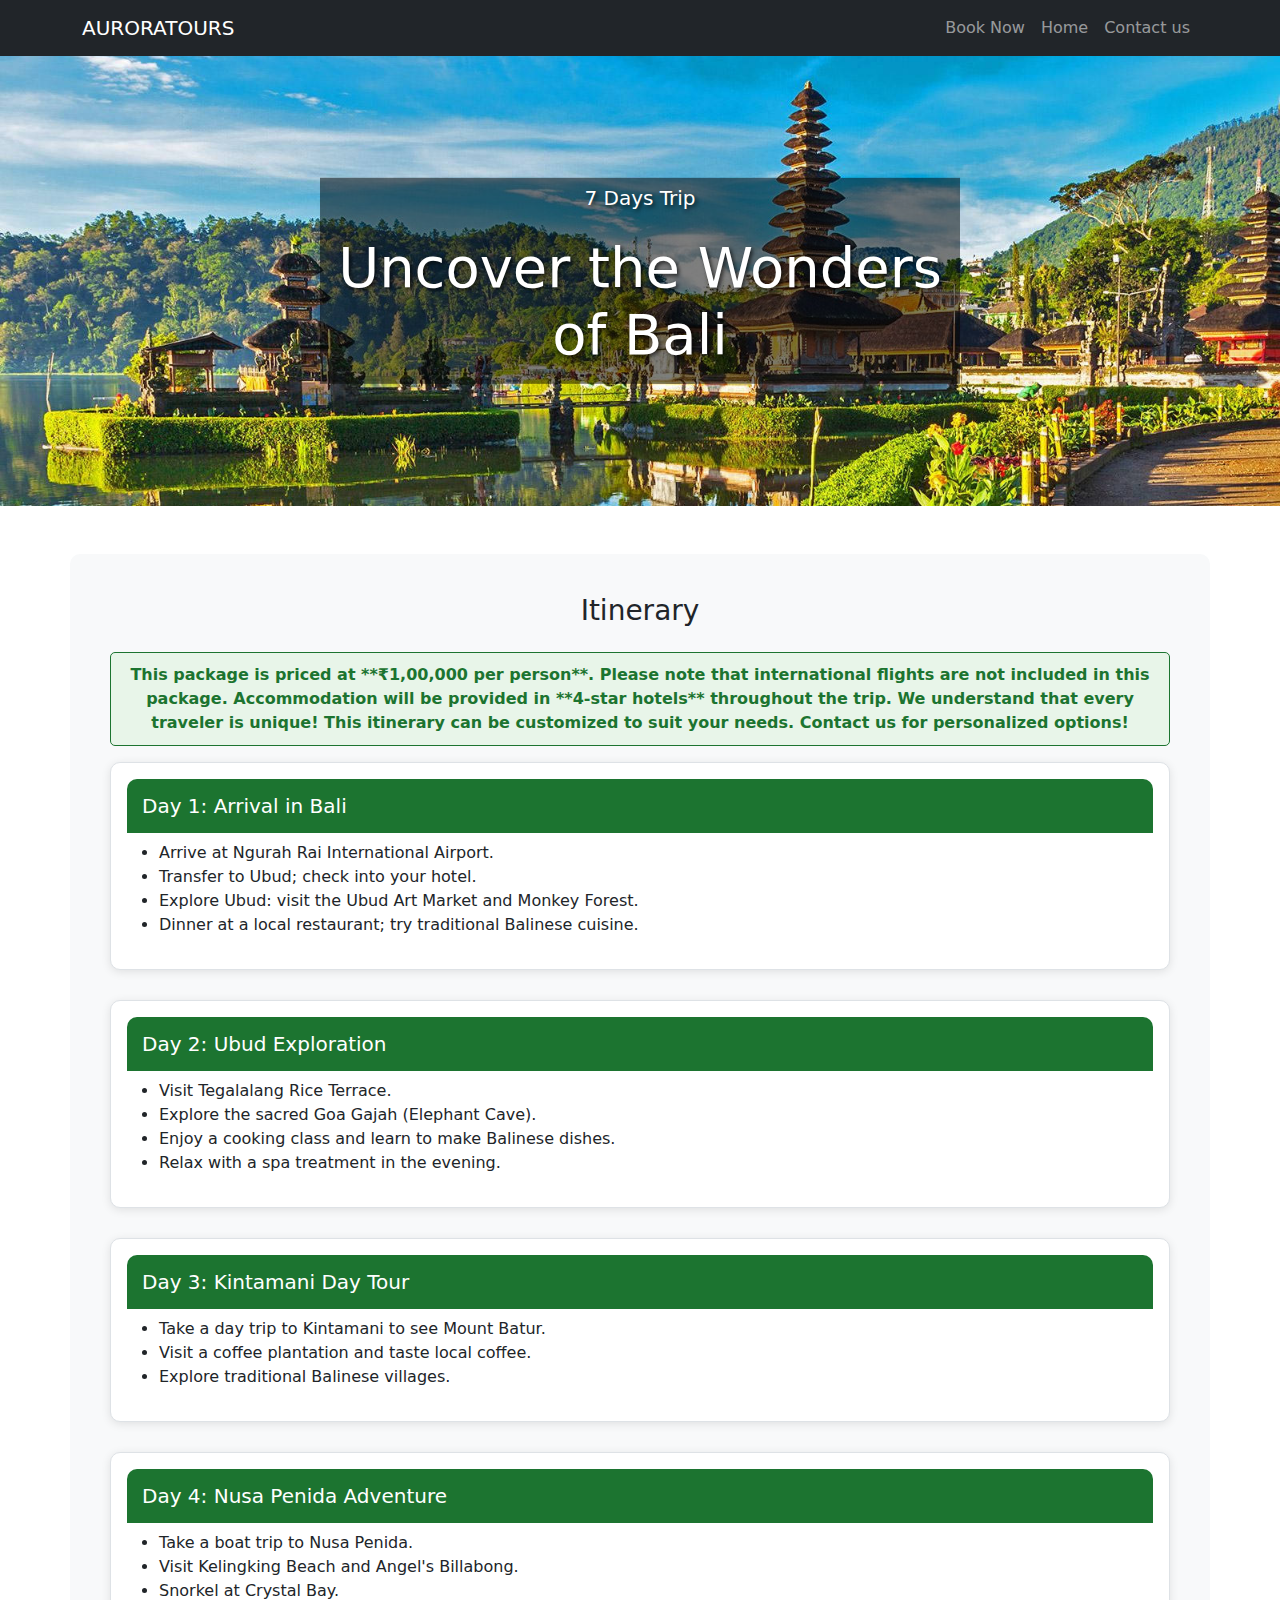
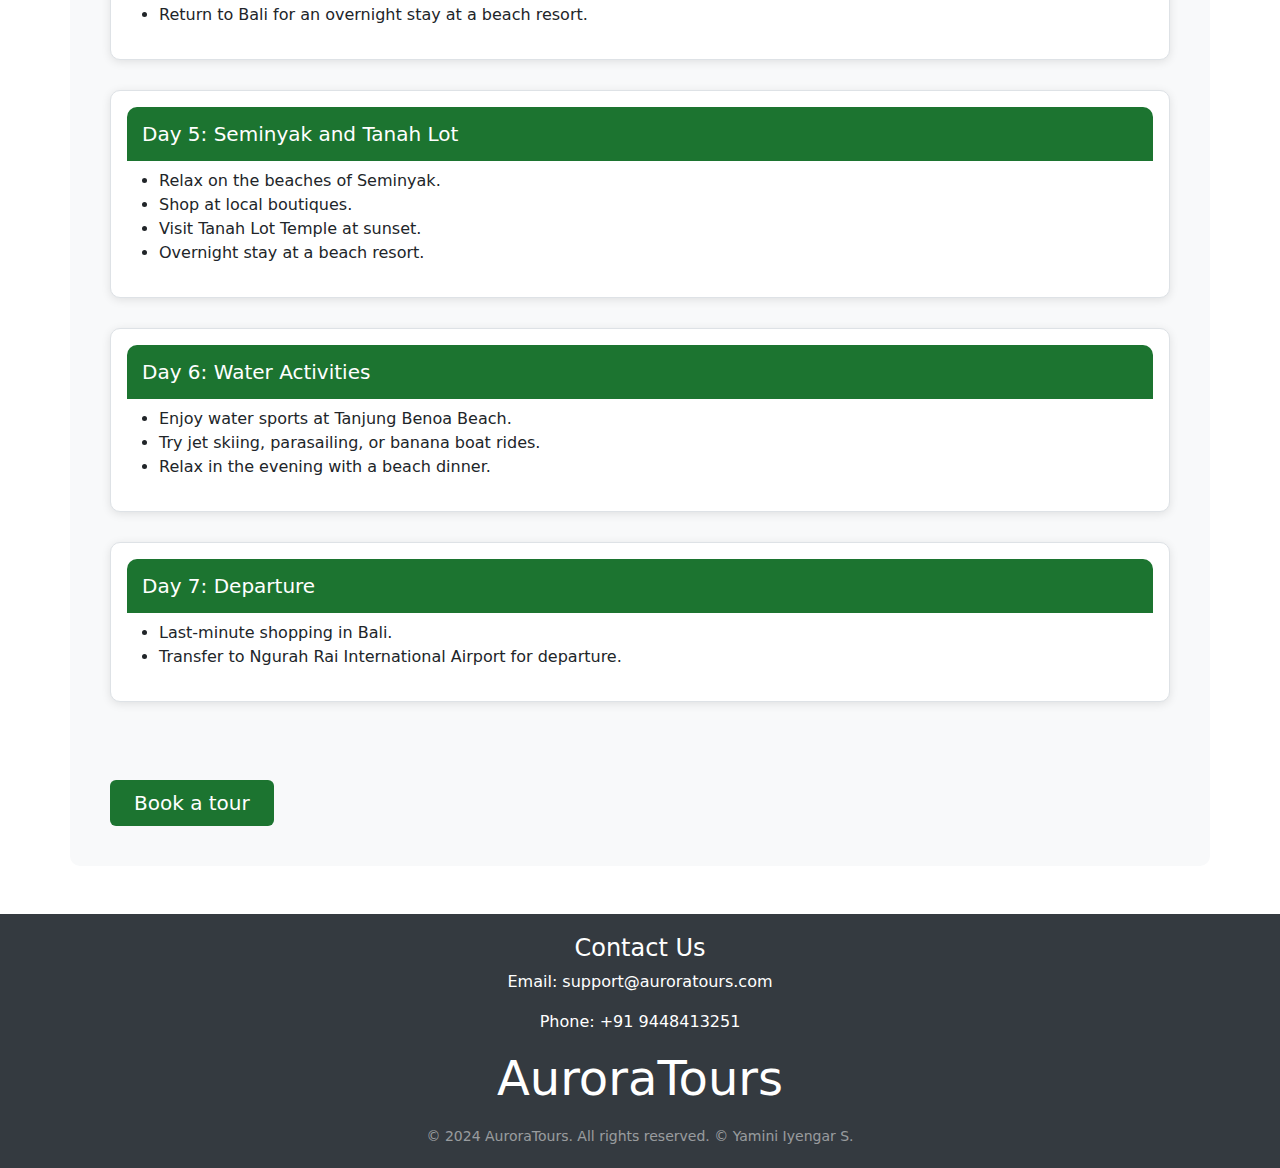
<file: bali.html>
<!DOCTYPE html>
<html lang="en">
<head>
<meta charset="UTF-8">
<meta name="viewport" content="width=device-width, initial-scale=1.0">
<title>AuroraTours - Bali Itinerary</title>
<link
	href="https://cdn.jsdelivr.net/npm/bootstrap@5.3.3/dist/css/bootstrap.min.css"
	rel="stylesheet"
	integrity="sha384-QWTKZyjpPEjISv5WaRU9OFeRpok6YctnYmDr5pNlyT2bRjXh0JMhjY6hW+ALEwIH"
	crossorigin="anonymous">
<link rel="stylesheet" href="styles.css">
<style>
.day-card {
	margin-bottom: 30px;
	border: 1px solid #dee2e6;
	border-radius: 10px;
	background-color: white;
	box-shadow: 0 2px 10px rgba(0, 0, 0, 0.1);
}

.day-card h5 {
	background-color: #1c7430;
	color: white;
	padding: 15px;
	border-top-left-radius: 10px;
	border-top-right-radius: 10px;
}

.custom-btn {
	background-color: #1c7430;
	color: white;
	border: none;
	transition: background-color 0.3s ease;
}

.custom-btn:hover {
	background-color: #155724;
	color: white;
}
.highlight {
    background-color: #e8f5e9;
    border: 1px solid #1c7430;
    padding: 10px;
    border-radius: 5px;
    font-weight: bold;
    color: #1c7430;
}

</style>
</head>
<body>
	<nav class="navbar navbar-expand-sm navbar-dark bg-dark sticky-top">
		<div class="container">
			<a class="navbar-brand text-uppercase" href="index.html">AuroraTours</a>
			<button class="navbar-toggler" type="button"
				data-bs-toggle="collapse" data-bs-target="#navbarSupportedContent"
				aria-controls="navbarSupportedContent" aria-expanded="false"
				aria-label="Toggle navigation">
				<span class="navbar-toggler-icon"></span>
			</button>
			<div class="collapse navbar-collapse" id="navbarSupportedContent">
				<ul class="navbar-nav mb-2 mb-lg-0 ms-auto">
					<li class="nav-item"><a class="nav-link"
						data-bs-toggle="modal" data-bs-target="#booking-modal">Book
							Now</a></li>
					<li class="nav-item"><a class="nav-link" href="index.html">Home</a></li>
					<li class="nav-item"><a class="nav-link" href="#contact">Contact
							us</a></li>
				</ul>
			</div>
		</div>
	</nav>

	<main>
		<section class="modal fade" tabindex="-1" id="booking-modal">
			<div class="modal-dialog">
				<div class="modal-content">
					<div class="modal-header">
						<h5 class="modal-title">Book a tour</h5>
						<button type="button" class="btn-close" data-bs-dismiss="modal"
							aria-label="Close"></button>
					</div>
					<div class="modal-body">
						<form action="#">
							<div class="row g-2">
								<div class="col-sm-6">
									<div class="form-floating">
										<input id="email1" type="email" class="form-control"
											placeholder="your email"> <label for="email1">Email
											address</label>
									</div>
								</div>
								<div class="col-sm-6">
									<div class="form-floating">
										<select id="select1" class="form-select">
											<option>Bali - ₹1,00,000</option>
										</select> <label for="select1">Bali tour</label>
									</div>
								</div>
							</div>
						</form>
					</div>
					<div class="modal-footer">
						<button type="button" class="btn btn-secondary"
							data-bs-dismiss="modal">Close</button>
						<button type="button" class="btn btn-primary">Proceed</button>
					</div>
				</div>
			</div>
		</section>
		<section>
			<div class="position-relative">
				<img src="images/b2.jpg" class="hero-image" alt="Stunning Landscape">
				<div class="hero-text">
					<h2 class="text-capitalize fs-5  p-2 rounded">7 Days Trip</h2>
					<h1 class="display-4 p-2 rounded">Uncover the Wonders of Bali</h1>
				</div>
			</div>
		</section>
        <section class="container itinerary-section my-5">
    <h3 class="mb-4 text-center">Itinerary</h3>

    <p class="text-center highlight">
        This package is priced at **₹1,00,000 per person**. 
        Please note that international flights are not included in this package. 
        Accommodation will be provided in **4-star hotels** throughout the trip.
        We understand that every traveler is unique! This itinerary can be customized to suit your needs. Contact us for personalized options!
    </p>

    <div class="day-card p-3">
        
        <h5>Day 1: Arrival in Bali</h5>
        <ul>
            <li>Arrive at Ngurah Rai International Airport.</li>
            <li>Transfer to Ubud; check into your hotel.</li>
            <li>Explore Ubud: visit the Ubud Art Market and Monkey Forest.</li>
            <li>Dinner at a local restaurant; try traditional Balinese cuisine.</li>
        </ul>
    </div>

    <div class="day-card p-3">
        <h5>Day 2: Ubud Exploration</h5>
        <ul>
            <li>Visit Tegalalang Rice Terrace.</li>
            <li>Explore the sacred Goa Gajah (Elephant Cave).</li>
            <li>Enjoy a cooking class and learn to make Balinese dishes.</li>
            <li>Relax with a spa treatment in the evening.</li>
        </ul>
    </div>

    <div class="day-card p-3">
        <h5>Day 3: Kintamani Day Tour</h5>
        <ul>
            <li>Take a day trip to Kintamani to see Mount Batur.</li>
            <li>Visit a coffee plantation and taste local coffee.</li>
            <li>Explore traditional Balinese villages.</li>
        </ul>
    </div>

    <div class="day-card p-3">
        <h5>Day 4: Nusa Penida Adventure</h5>
        <ul>
            <li>Take a boat trip to Nusa Penida.</li>
            <li>Visit Kelingking Beach and Angel's Billabong.</li>
            <li>Snorkel at Crystal Bay.</li>
            <li>Return to Bali for an overnight stay at a beach resort.</li>
        </ul>
    </div>

    <div class="day-card p-3">
        <h5>Day 5: Seminyak and Tanah Lot</h5>
        <ul>
            <li>Relax on the beaches of Seminyak.</li>
            <li>Shop at local boutiques.</li>
            <li>Visit Tanah Lot Temple at sunset.</li>
            <li>Overnight stay at a beach resort.</li>
        </ul>
    </div>

    <div class="day-card p-3">
        <h5>Day 6: Water Activities</h5>
        <ul>
            <li>Enjoy water sports at Tanjung Benoa Beach.</li>
            <li>Try jet skiing, parasailing, or banana boat rides.</li>
            <li>Relax in the evening with a beach dinner.</li>
        </ul>
    </div>

    <div class="day-card p-3">
        <h5>Day 7: Departure</h5>
        <ul>
            <li>Last-minute shopping in Bali.</li>
            <li>Transfer to Ngurah Rai International Airport for departure.</li>
        </ul>
    </div>

    <button type="button" class="btn custom-btn mt-5 px-4 py-2 fs-5" data-bs-toggle="modal" data-bs-target="#booking-modal">Book a tour</button>
</section>

	</main>
	<footer>
		<div id="contact" class="container text-center">
			<h4>Contact Us</h4>
			<p>Email: support@auroratours.com</p>
			<p>Phone: +91 9448413251</p>
		</div>
		<div class="container text-center">
			<p class="display-5 mb-3">AuroraTours</p>
			<small class="text-white-50">&copy; 2024 AuroraTours. All rights reserved. © Yamini Iyengar S.</small>
		</div>
	</footer>

	<script
		src="https://cdn.jsdelivr.net/npm/bootstrap@5.3.3/dist/js/bootstrap.bundle.min.js"
		integrity="sha384-YvpcrYf0tY3lHB60NNkmXc5s9fDVZLESaAA55NDzOxhy9GkcIdslK1eN7N6jIeHz"
		crossorigin="anonymous"></script>
</body>
</html>
</file>
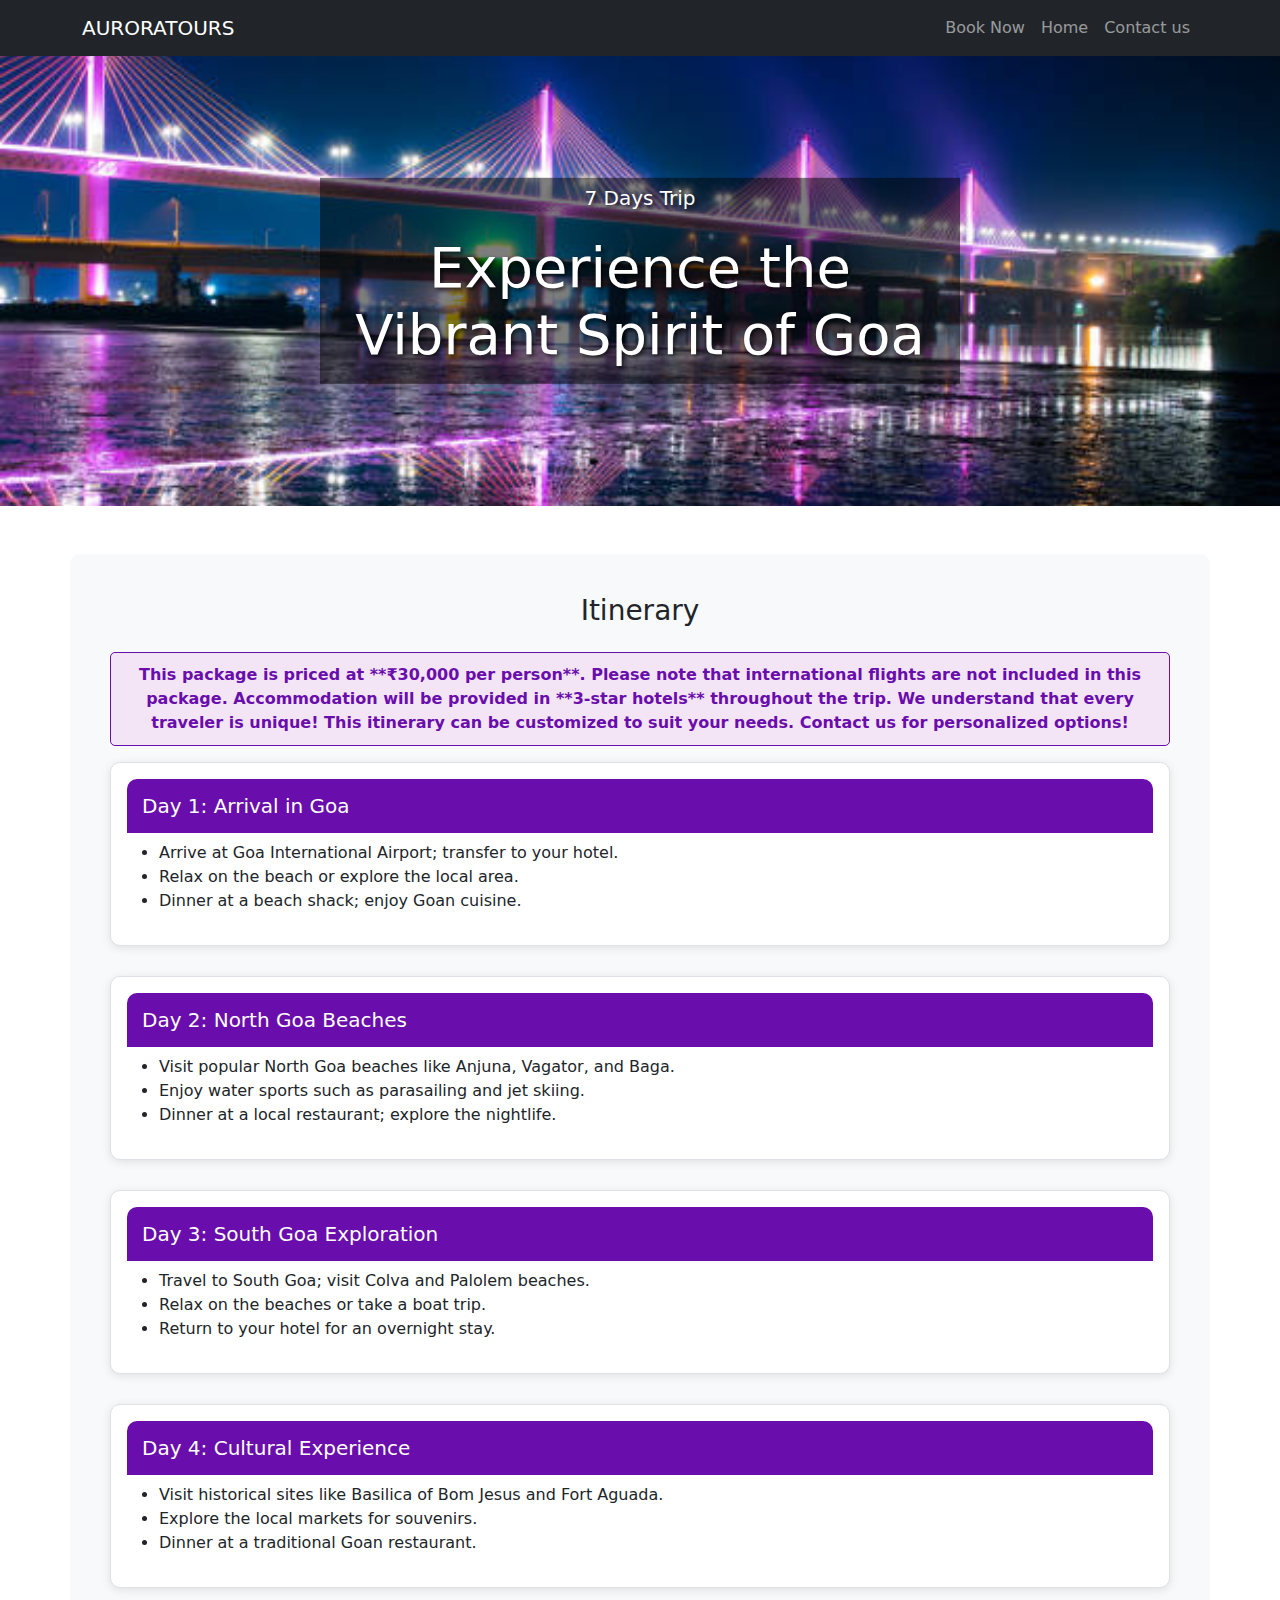
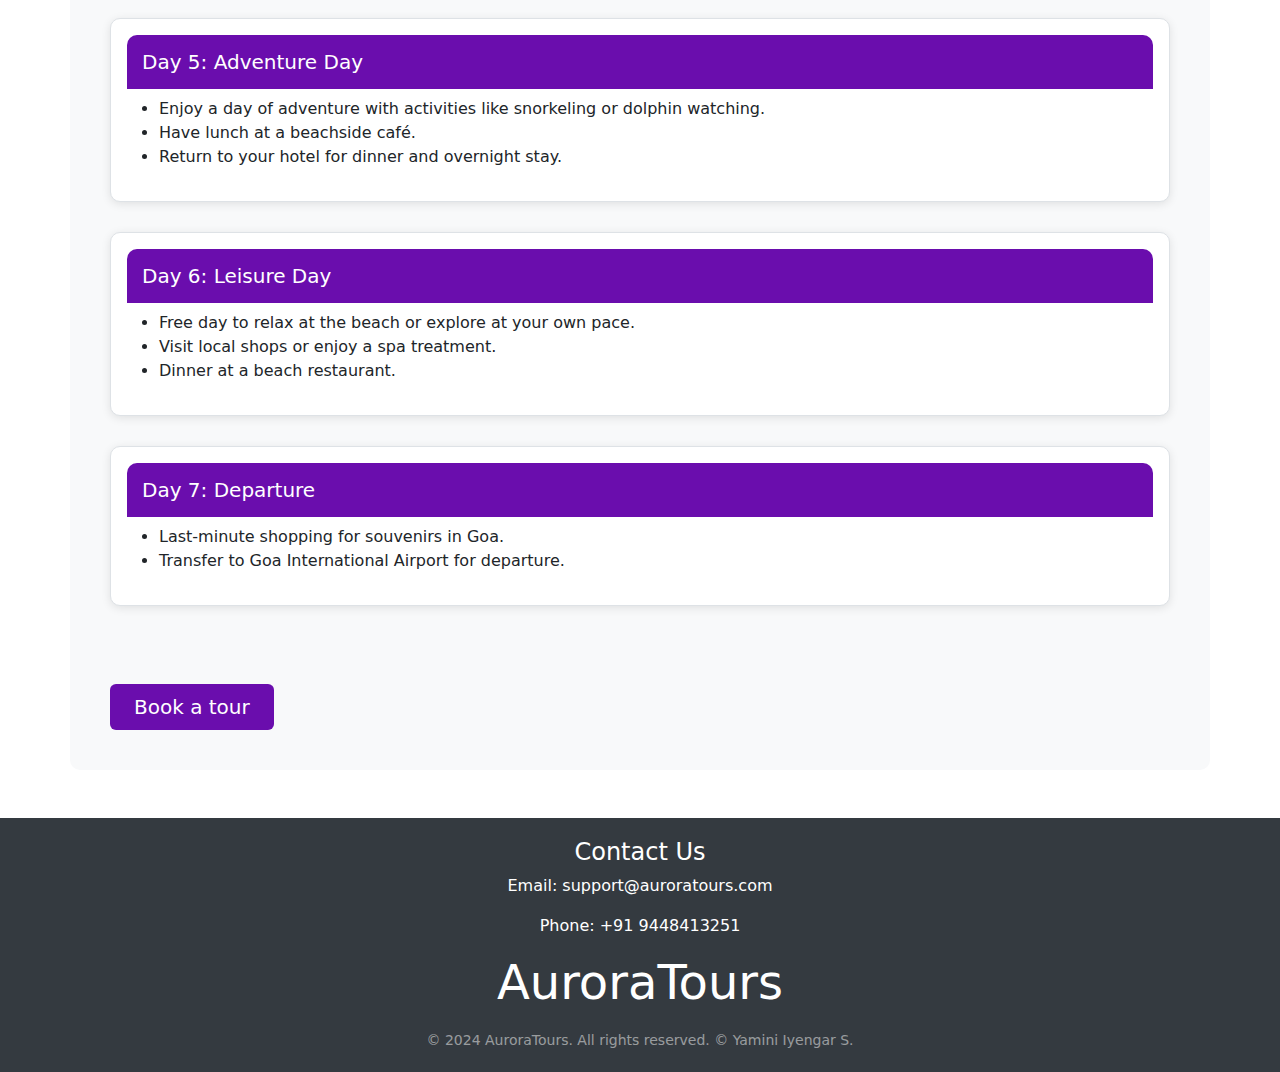
<file: goa.html>
<!DOCTYPE html>
<html lang="en">
<head>
<meta charset="UTF-8">
<meta name="viewport" content="width=device-width, initial-scale=1.0">
<title>AuroraTours - Goa Itinerary</title>
<link
	href="https://cdn.jsdelivr.net/npm/bootstrap@5.3.3/dist/css/bootstrap.min.css"
	rel="stylesheet"
	integrity="sha384-QWTKZyjpPEjISv5WaRU9OFeRpok6YctnYmDr5pNlyT2bRjXh0JMhjY6hW+ALEwIH"
	crossorigin="anonymous">
<link rel="stylesheet" href="styles.css">
<style>
.day-card {
	margin-bottom: 30px;
	border: 1px solid #dee2e6;
	border-radius: 10px;
	background-color: white;
	box-shadow: 0 2px 10px rgba(0, 0, 0, 0.1);
}

.day-card h5 {
	background-color: #6A0DAD;
	color: white;
	padding: 15px;
	border-top-left-radius: 10px;
	border-top-right-radius: 10px;
}

.custom-btn {
	background-color: #6A0DAD;
	color: white;
	border: none;
}

.custom-btn:hover {
	background-color: #4B0082;
	color: white;
}
.highlight {
    background-color: #f3e5f5;
    border: 1px solid #6A0DAD;
    padding: 10px;
    border-radius: 5px;
    font-weight: bold;
    color: #6A0DAD;
}

</style>
</head>
<body>
	<nav class="navbar navbar-expand-sm navbar-dark bg-dark sticky-top">
		<div class="container">
			<a class="navbar-brand text-uppercase" href="index.html">AuroraTours</a>
			<button class="navbar-toggler" type="button"
				data-bs-toggle="collapse" data-bs-target="#navbarSupportedContent"
				aria-controls="navbarSupportedContent" aria-expanded="false"
				aria-label="Toggle navigation">
				<span class="navbar-toggler-icon"></span>
			</button>
			<div class="collapse navbar-collapse" id="navbarSupportedContent">
				<ul class="navbar-nav mb-2 mb-lg-0 ms-auto">
					<li class="nav-item"><a class="nav-link"
						data-bs-toggle="modal" data-bs-target="#booking-modal">Book
							Now</a></li>
					<li class="nav-item"><a class="nav-link" href="index.html">Home</a></li>
					<li class="nav-item"><a class="nav-link" href="#contact">Contact
							us</a></li>
				</ul>
			</div>
		</div>
	</nav>

	<main>
		<section class="modal fade" tabindex="-1" id="booking-modal">
			<div class="modal-dialog">
				<div class="modal-content">
					<div class="modal-header">
						<h5 class="modal-title">Book a tour</h5>
						<button type="button" class="btn-close" data-bs-dismiss="modal"
							aria-label="Close"></button>
					</div>
					<div class="modal-body">
						<form action="#">
							<div class="row g-2">
								<div class="col-sm-6">
									<div class="form-floating">
										<input id="email1" type="email" class="form-control"
											placeholder="your email"> <label for="email1">Email
											address</label>
									</div>
								</div>
								<div class="col-sm-6">
									<div class="form-floating">
										<select id="select1" class="form-select">
											<option>Goa - ₹30,000</option>
										</select> <label for="select1">Goa tour</label>
									</div>
								</div>
							</div>
						</form>
					</div>
					<div class="modal-footer">
						<button type="button" class="btn btn-secondary"
							data-bs-dismiss="modal">Close</button>
						<button type="button" class="btn btn-primary">Proceed</button>
					</div>
				</div>
			</div>
		</section>
        <section>
			<div class="position-relative">
				<img src="images/g2.jpg" class="hero-image" alt="Stunning Landscape">
				<div class="hero-text">
					<h2 class="text-capitalize fs-5  p-2 rounded">7 Days Trip</h2>
					<h1 class="display-4  p-2 rounded">Experience the Vibrant
						Spirit of Goa</h1>
				</div>
			</div>
		</section>
       <section class="container itinerary-section my-5">
    <h3 class="mb-4 text-center">Itinerary</h3>

    <p class="text-center highlight">
        This package is priced at **₹30,000 per person**. 
        Please note that international flights are not included in this package. 
        Accommodation will be provided in **3-star hotels** throughout the trip.
        We understand that every traveler is unique! This itinerary can be customized to suit your needs. Contact us for personalized options!
    </p>

    <div class="day-card p-3">
        
        <h5>Day 1: Arrival in Goa</h5>
        <ul>
            <li>Arrive at Goa International Airport; transfer to your hotel.</li>
            <li>Relax on the beach or explore the local area.</li>
            <li>Dinner at a beach shack; enjoy Goan cuisine.</li>
        </ul>
    </div>

    <div class="day-card p-3">
        <h5>Day 2: North Goa Beaches</h5>
        <ul>
            <li>Visit popular North Goa beaches like Anjuna, Vagator, and Baga.</li>
            <li>Enjoy water sports such as parasailing and jet skiing.</li>
            <li>Dinner at a local restaurant; explore the nightlife.</li>
        </ul>
    </div>

    <div class="day-card p-3">
        <h5>Day 3: South Goa Exploration</h5>
        <ul>
            <li>Travel to South Goa; visit Colva and Palolem beaches.</li>
            <li>Relax on the beaches or take a boat trip.</li>
            <li>Return to your hotel for an overnight stay.</li>
        </ul>
    </div>

    <div class="day-card p-3">
        <h5>Day 4: Cultural Experience</h5>
        <ul>
            <li>Visit historical sites like Basilica of Bom Jesus and Fort Aguada.</li>
            <li>Explore the local markets for souvenirs.</li>
            <li>Dinner at a traditional Goan restaurant.</li>
        </ul>
    </div>

    <div class="day-card p-3">
        <h5>Day 5: Adventure Day</h5>
        <ul>
            <li>Enjoy a day of adventure with activities like snorkeling or dolphin watching.</li>
            <li>Have lunch at a beachside café.</li>
            <li>Return to your hotel for dinner and overnight stay.</li>
        </ul>
    </div>

    <div class="day-card p-3">
        <h5>Day 6: Leisure Day</h5>
        <ul>
            <li>Free day to relax at the beach or explore at your own pace.</li>
            <li>Visit local shops or enjoy a spa treatment.</li>
            <li>Dinner at a beach restaurant.</li>
        </ul>
    </div>

    <div class="day-card p-3">
        <h5>Day 7: Departure</h5>
        <ul>
            <li>Last-minute shopping for souvenirs in Goa.</li>
            <li>Transfer to Goa International Airport for departure.</li>
        </ul>
    </div>

    <button type="button" class="btn custom-btn mt-5 px-4 py-2 fs-5" data-bs-toggle="modal" data-bs-target="#booking-modal">Book a tour</button>
</section>

	</main>

	<footer>
		<div id="contact" class="container text-center">
			<h4>Contact Us</h4>
			<p>Email: support@auroratours.com</p>
			<p>Phone: +91 9448413251</p>
		</div>
		<div class="container text-center">
			<p class="display-5 mb-3">AuroraTours</p>
			<small class="text-white-50">&copy; 2024 AuroraTours. All rights reserved. © Yamini Iyengar S.</small>
		</div>
	</footer>

	<script
		src="https://cdn.jsdelivr.net/npm/bootstrap@5.3.3/dist/js/bootstrap.bundle.min.js"
		integrity="sha384-YvpcrYf0tY3lHB60NNkmXc5s9fDVZLESaAA55NDzOxhy9GkcIdslK1eN7N6jIeHz"
		crossorigin="anonymous"></script>
</body>
</html>
</file>
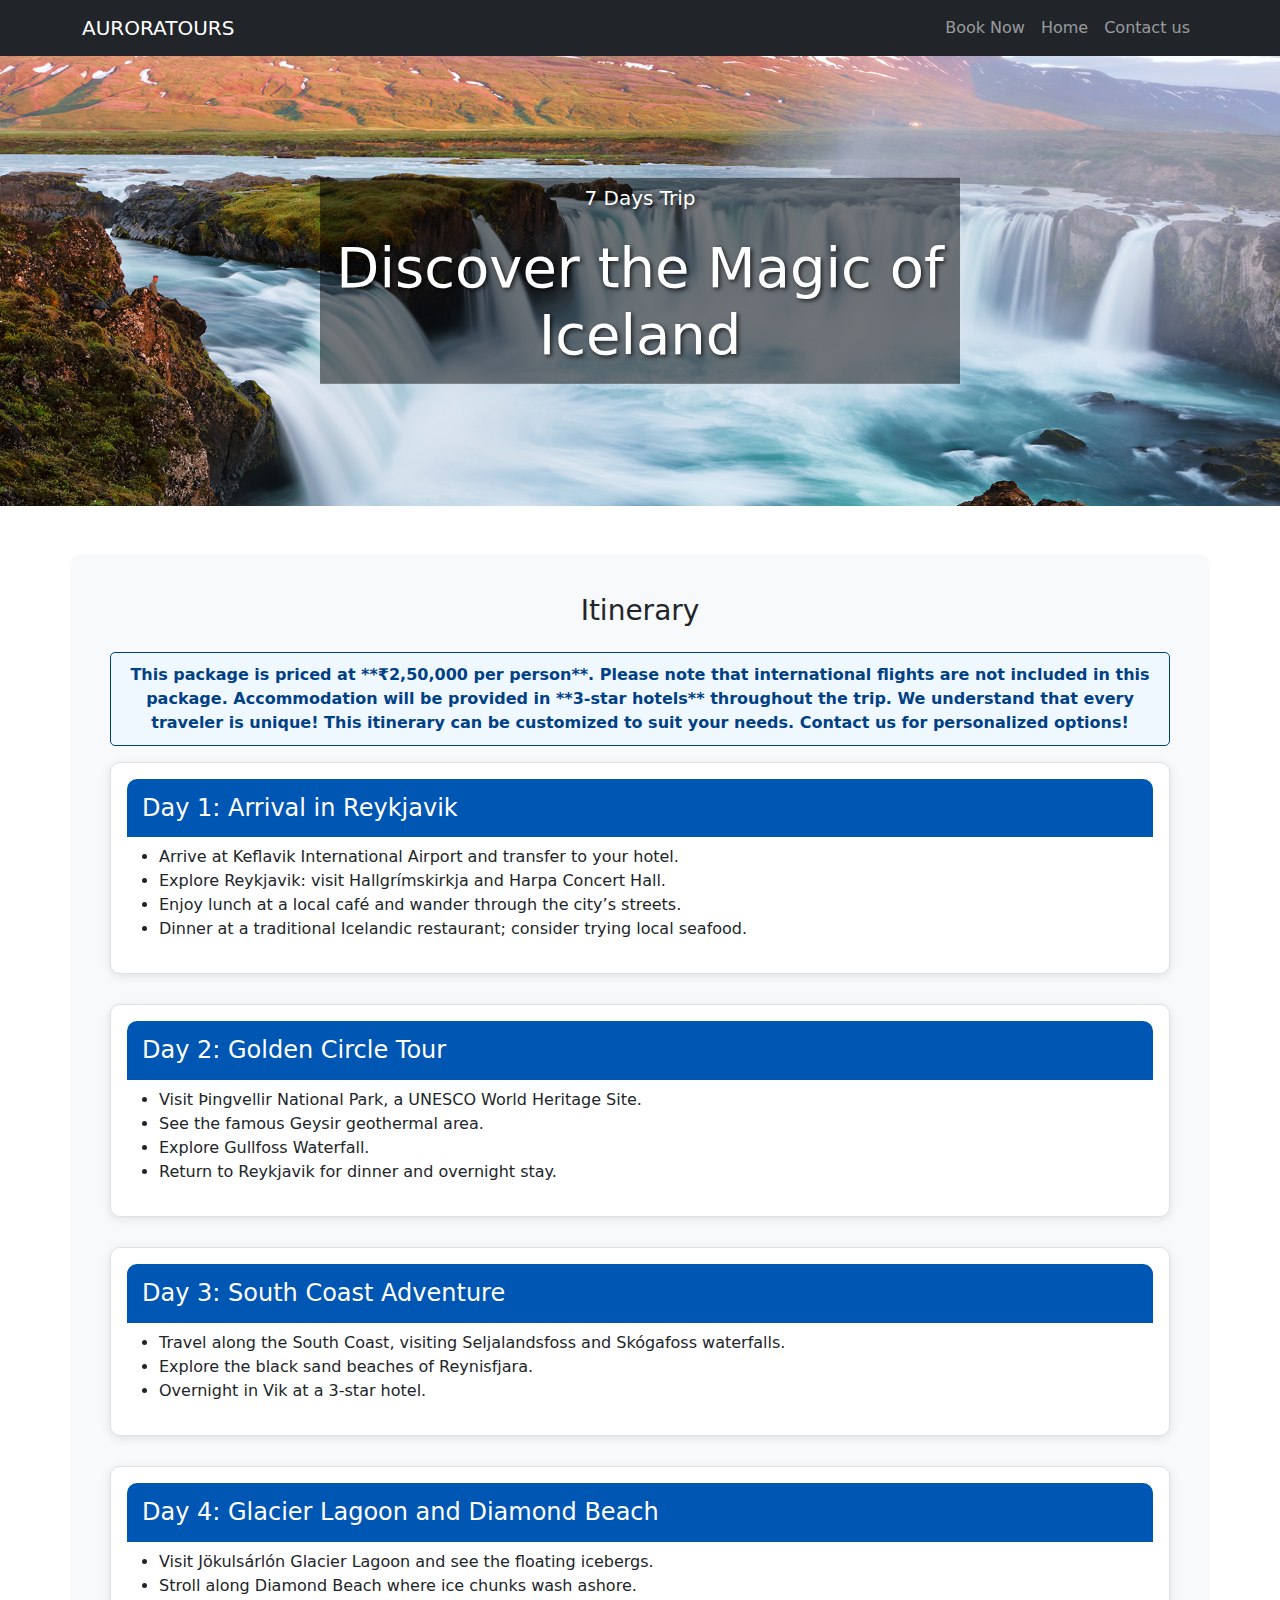
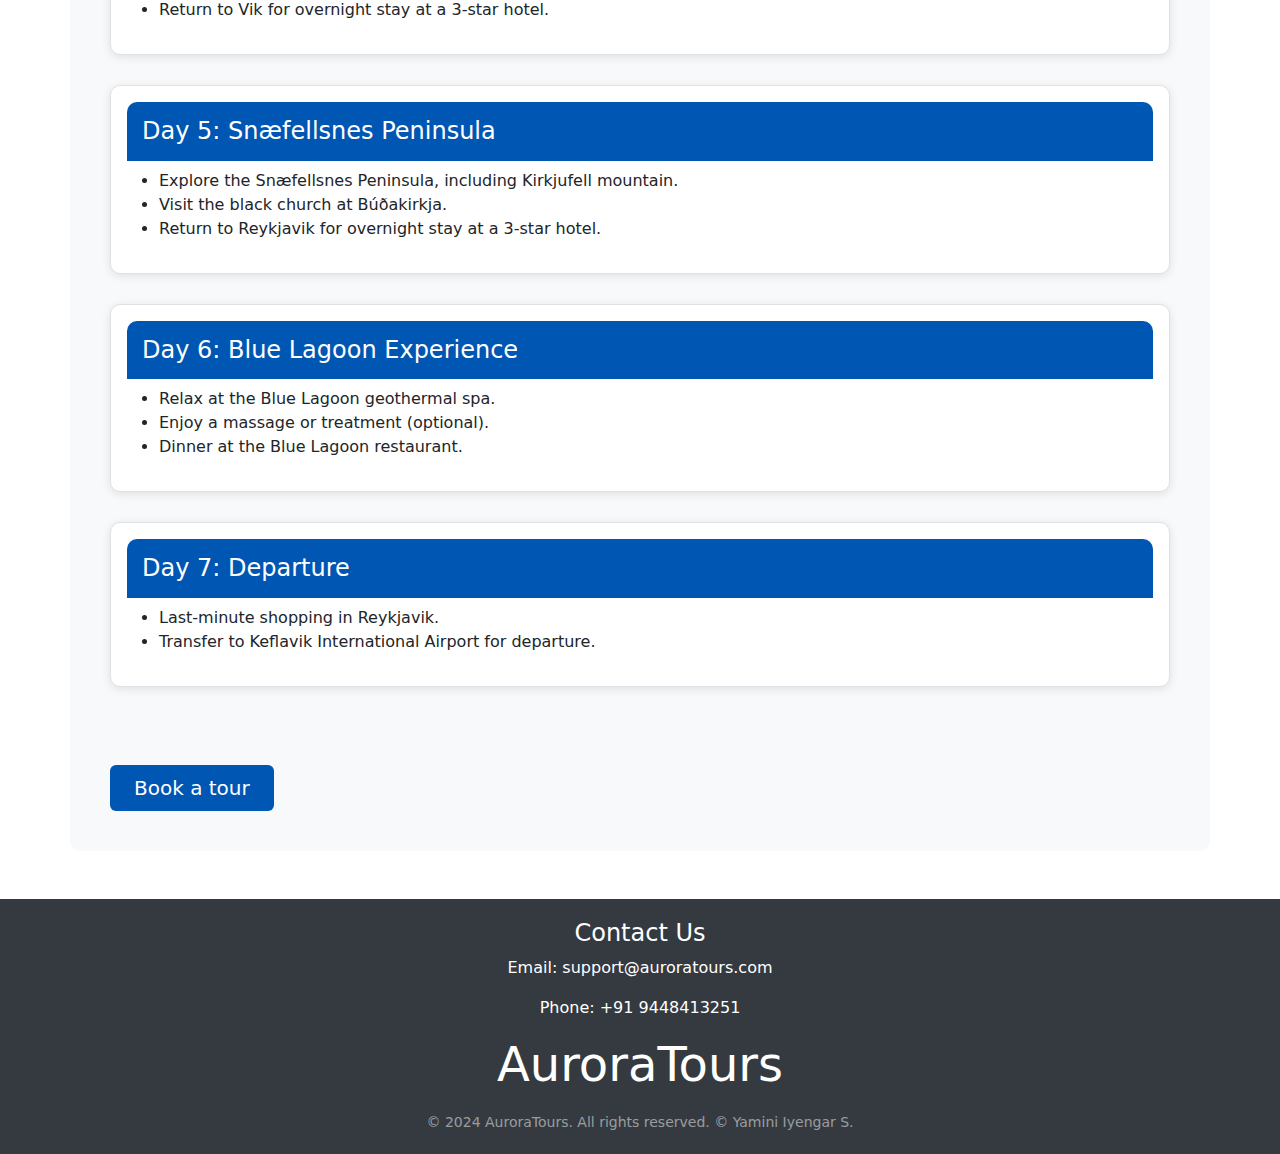
<file: iceland.html>
<!DOCTYPE html>
<html lang="en">
<head>
<meta charset="UTF-8">
<meta name="viewport" content="width=device-width, initial-scale=1.0">
<title>AuroraTours - Iceland Itinerary</title>
<link
	href="https://cdn.jsdelivr.net/npm/bootstrap@5.3.3/dist/css/bootstrap.min.css"
	rel="stylesheet"
	integrity="sha384-QWTKZyjpPEjISv5WaRU9OFeRpok6YctnYmDr5pNlyT2bRjXh0JMhjY6hW+ALEwIH"
	crossorigin="anonymous">
<link rel="stylesheet" href="styles.css">
<style>
.day-card {
	margin-bottom: 30px;
	border: 1px solid #dee2e6;
	border-radius: 10px;
	background-color: white;
	box-shadow: 0 2px 10px rgba(0, 0, 0, 0.1);
}

.day-card h4 {
	background-color: #0056b3;
	color: white;
	padding: 15px;
	border-top-left-radius: 10px;
	border-top-right-radius: 10px;
}

.custom-btn {
	background-color: #0056b3;
	color: white;
	border: none;
	transition: background-color 0.3s ease;
}

.custom-btn:hover {
	background-color: #004494;
	color: white;
}
.highlight {
    background-color: #f0f8ff;
    border: 1px solid #004085;
    padding: 10px;
    border-radius: 5px;
    font-weight: bold;
    color: #004085;
}

</style>
</head>
<body>
	<nav class="navbar navbar-expand-sm navbar-dark bg-dark sticky-top">
		<div class="container">
			<a class="navbar-brand text-uppercase" href="index.html">AuroraTours</a>
			<button class="navbar-toggler" type="button"
				data-bs-toggle="collapse" data-bs-target="#navbarSupportedContent"
				aria-controls="navbarSupportedContent" aria-expanded="false"
				aria-label="Toggle navigation">
				<span class="navbar-toggler-icon"></span>
			</button>
			<div class="collapse navbar-collapse" id="navbarSupportedContent">
				<ul class="navbar-nav mb-2 mb-lg-0 ms-auto">
					<li class="nav-item"><a class="nav-link"
						data-bs-toggle="modal" data-bs-target="#booking-modal">Book
							Now</a></li>
					<li class="nav-item"><a class="nav-link" href="index.html">Home</a></li>
					<li class="nav-item"><a class="nav-link" href="#contact">Contact
							us</a></li>
				</ul>
			</div>
		</div>
	</nav>
	<main>
		<section class="modal fade" tabindex="-1" id="booking-modal">
			<div class="modal-dialog">
				<div class="modal-content">
					<div class="modal-header">
						<h5 class="modal-title">Book a tour</h5>
						<button type="button" class="btn-close" data-bs-dismiss="modal"
							aria-label="Close"></button>
					</div>
					<div class="modal-body">
						<form action="#">
							<div class="row g-2">
								<div class="col-sm-6">
									<div class="form-floating">
										<input id="email1" type="email" class="form-control"
											placeholder="your email"> <label for="email1">Email
											address</label>
									</div>
								</div>
								<div class="col-sm-6">
									<div class="form-floating">
										<select id="select1" class="form-select">
											<option>Iceland - ₹2,50,000</option>

										</select> <label for="select1">Iceland tour</label>
									</div>
								</div>
							</div>
						</form>
					</div>
					<div class="modal-footer">
						<button type="button" class="btn btn-secondary"
							data-bs-dismiss="modal">Close</button>
						<button type="button" class="btn btn-primary">Proceed</button>
					</div>
				</div>
			</div>
		</section>
		<section>
			<div class="position-relative">
				<img src="images/i3.jpg" class="hero-image" alt="Stunning Landscape">
				<div class="hero-text">
					<h2 class="text-capitalize fs-5  p-2 rounded">7 Days Trip</h2>
					<h1 class="display-4  p-2 rounded">Discover the Magic of
						Iceland</h1>
				</div>
			</div>
		</section>
		<section class="container itinerary-section my-5">
    <h3 class="mb-4 text-center">Itinerary</h3>
    <p class="text-center highlight">
        This package is priced at **₹2,50,000 per person**. 
        Please note that international flights are not included in this package. 
        Accommodation will be provided in **3-star hotels** throughout the trip.
        We understand that every traveler is unique! This itinerary can be customized to suit your needs. Contact us for personalized options!
    </p>
    <div class="day-card p-3">
        <h4>Day 1: Arrival in Reykjavik</h4>
        <ul>
            <li>Arrive at Keflavik International Airport and transfer to your hotel.</li>
            <li>Explore Reykjavik: visit Hallgrímskirkja and Harpa Concert Hall.</li>
            <li>Enjoy lunch at a local café and wander through the city’s streets.</li>
            <li>Dinner at a traditional Icelandic restaurant; consider trying local seafood.</li>
        </ul>
    </div>

    <div class="day-card p-3">
        <h4>Day 2: Golden Circle Tour</h4>
        <ul>
            <li>Visit Þingvellir National Park, a UNESCO World Heritage Site.</li>
            <li>See the famous Geysir geothermal area.</li>
            <li>Explore Gullfoss Waterfall.</li>
            <li>Return to Reykjavik for dinner and overnight stay.</li>
        </ul>
    </div>

    <div class="day-card p-3">
        <h4>Day 3: South Coast Adventure</h4>
        <ul>
            <li>Travel along the South Coast, visiting Seljalandsfoss and Skógafoss waterfalls.</li>
            <li>Explore the black sand beaches of Reynisfjara.</li>
            <li>Overnight in Vik at a 3-star hotel.</li>
        </ul>
    </div>

    <div class="day-card p-3">
        <h4>Day 4: Glacier Lagoon and Diamond Beach</h4>
        <ul>
            <li>Visit Jökulsárlón Glacier Lagoon and see the floating icebergs.</li>
            <li>Stroll along Diamond Beach where ice chunks wash ashore.</li>
            <li>Return to Vik for overnight stay at a 3-star hotel.</li>
        </ul>
    </div>

    <div class="day-card p-3">
        <h4>Day 5: Snæfellsnes Peninsula</h4>
        <ul>
            <li>Explore the Snæfellsnes Peninsula, including Kirkjufell mountain.</li>
            <li>Visit the black church at Búðakirkja.</li>
            <li>Return to Reykjavik for overnight stay at a 3-star hotel.</li>
        </ul>
    </div>

    <div class="day-card p-3">
        <h4>Day 6: Blue Lagoon Experience</h4>
        <ul>
            <li>Relax at the Blue Lagoon geothermal spa.</li>
            <li>Enjoy a massage or treatment (optional).</li>
            <li>Dinner at the Blue Lagoon restaurant.</li>
        </ul>
    </div>

    <div class="day-card p-3">
        <h4>Day 7: Departure</h4>
        <ul>
            <li>Last-minute shopping in Reykjavik.</li>
            <li>Transfer to Keflavik International Airport for departure.</li>
        </ul>
    </div>
    <button type="button" class="btn custom-btn mt-5 px-4 py-2 fs-5" data-bs-toggle="modal" data-bs-target="#booking-modal">Book a tour</button>
</section>
	</main>

	<footer>
		<div id="contact" class="container text-center">
			<h4>Contact Us</h4>
			<p>Email: support@auroratours.com</p>
			<p>Phone: +91 9448413251</p>
		</div>
		<div class="container text-center">
			<p class="display-5 mb-3">AuroraTours</p>
			<small class="text-white-50">&copy; 2024 AuroraTours. All rights reserved. © Yamini Iyengar S.</small>
		</div>
	</footer>

	<script
		src="https://cdn.jsdelivr.net/npm/bootstrap@5.3.3/dist/js/bootstrap.bundle.min.js"
		integrity="sha384-YvpcrYf0tY3lHB60NNkmXc5s9fDVZLESaAA55NDzOxhy9GkcIdslK1eN7N6jIeHz"
		crossorigin="anonymous"></script>
</body>
</html>
</file>
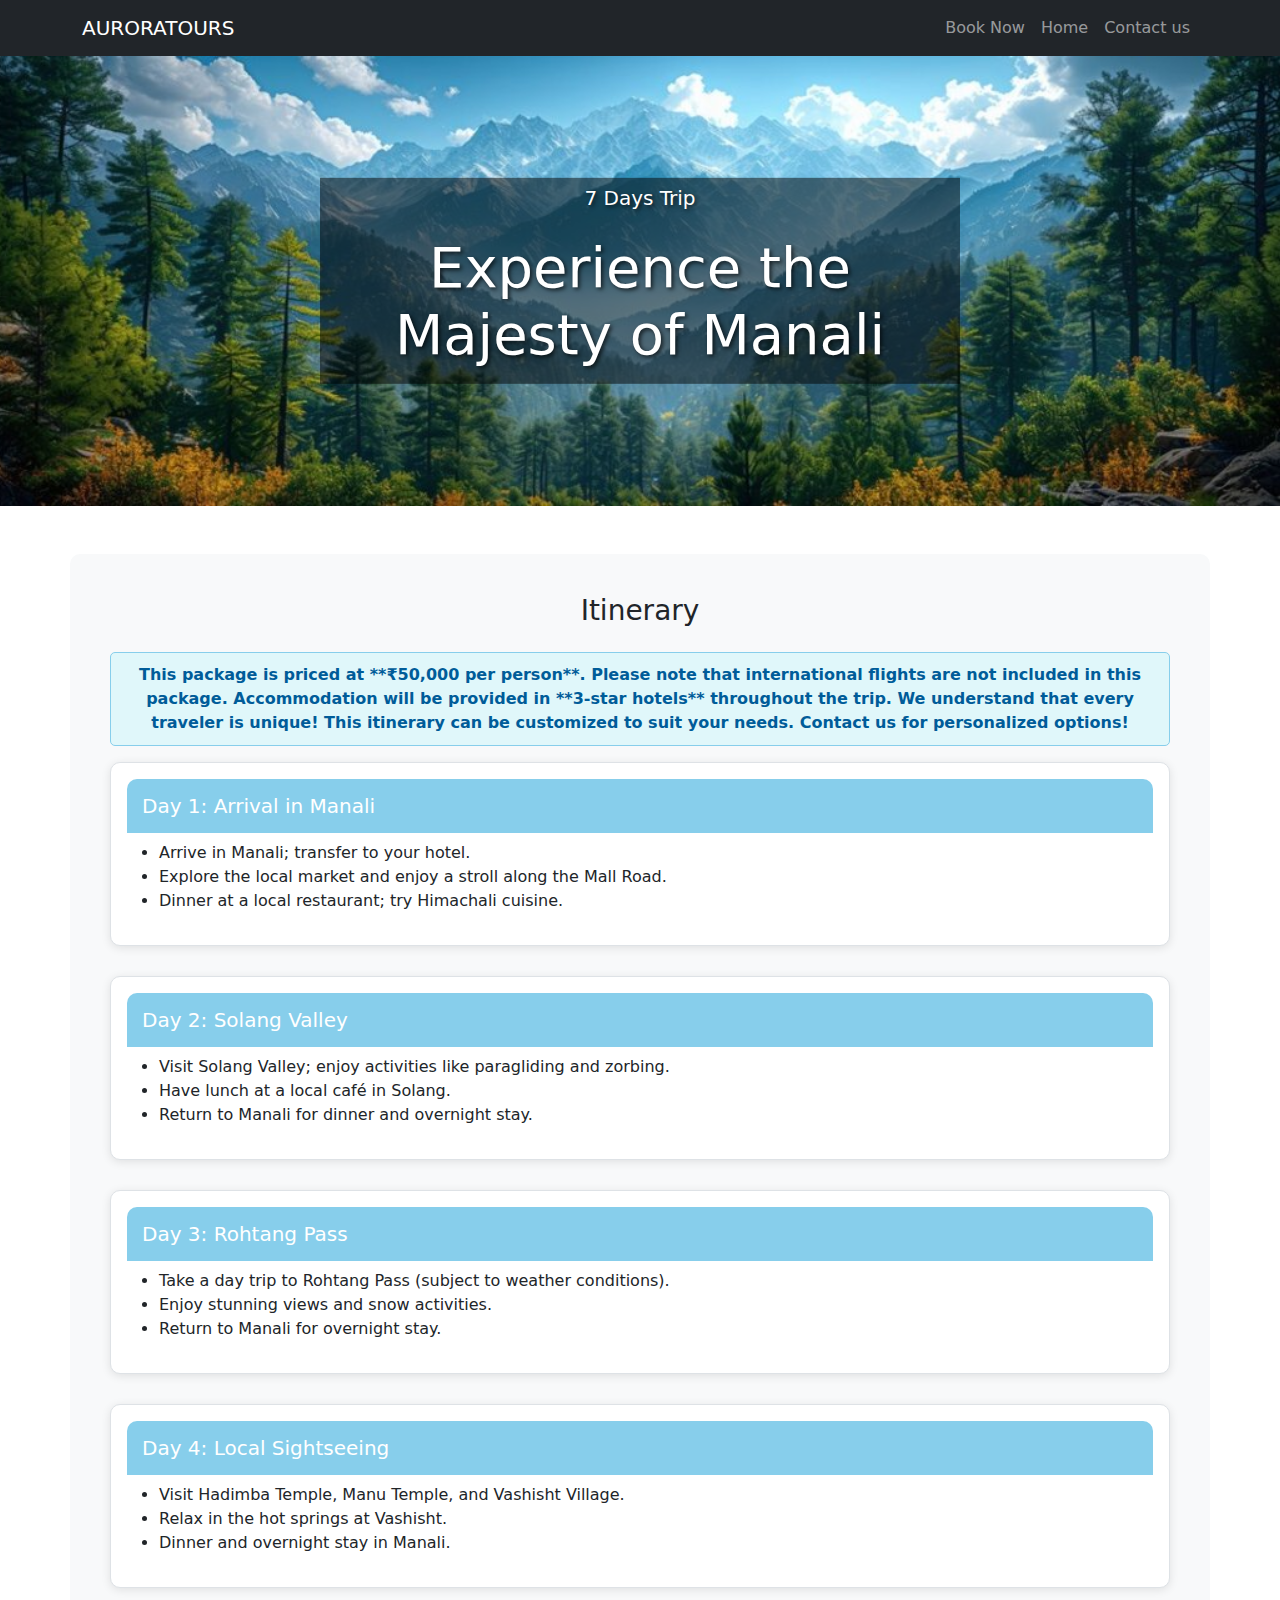
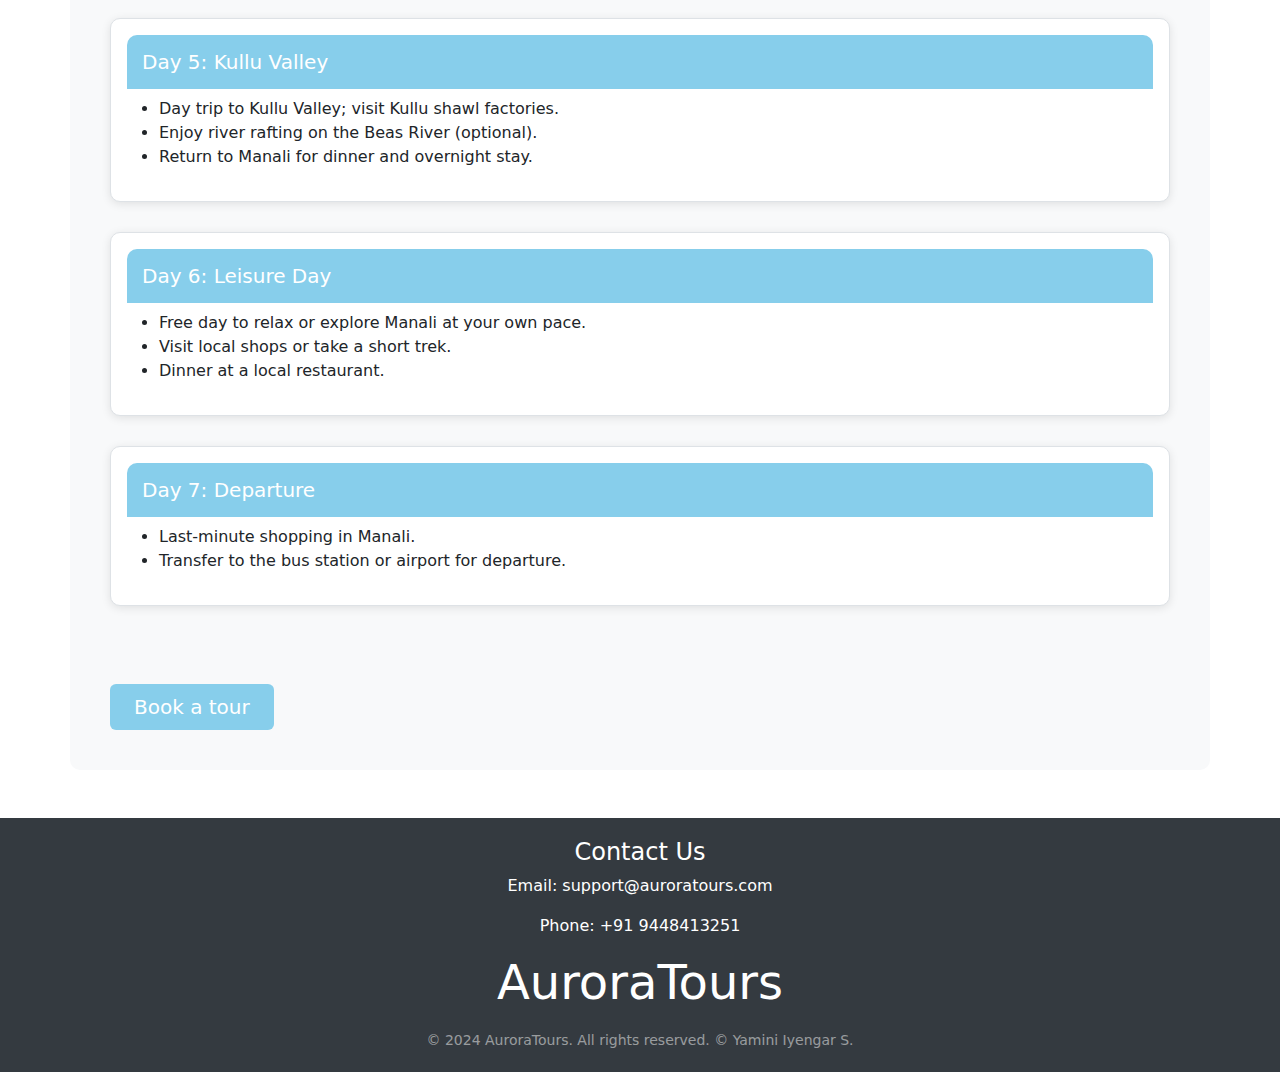
<file: manali.html>
<!DOCTYPE html>
<html lang="en">
<head>
<meta charset="UTF-8">
<meta name="viewport" content="width=device-width, initial-scale=1.0">
<title>AuroraTours - Manali Itinerary</title>
<link
	href="https://cdn.jsdelivr.net/npm/bootstrap@5.3.3/dist/css/bootstrap.min.css"
	rel="stylesheet"
	integrity="sha384-QWTKZyjpPEjISv5WaRU9OFeRpok6YctnYmDr5pNlyT2bRjXh0JMhjY6hW+ALEwIH"
	crossorigin="anonymous">
<link rel="stylesheet" href="styles.css">
<style>
.day-card {
	margin-bottom: 30px;
	border: 1px solid #dee2e6;
	border-radius: 10px;
	background-color: white;
	box-shadow: 0 2px 10px rgba(0, 0, 0, 0.1);
}

.day-card h5 {
	background-color: #87CEEB;
	color: white;
	padding: 15px;
	border-top-left-radius: 10px;
	border-top-right-radius: 10px;
}

.custom-btn {
	background-color: #87CEEB;
	color: white;
	border: none;
	transition: background-color 0.3s ease;
}

.custom-btn:hover {
	background-color: #00BFFF;
	color: white;
}
.highlight {
    background-color: #e0f7fa;
    border: 1px solid #87CEEB;
    padding: 10px;
    border-radius: 5px;
    font-weight: bold;
    color: #005c99;
}

</style>
</head>
<body>
	<nav class="navbar navbar-expand-sm navbar-dark bg-dark sticky-top">
		<div class="container">
			<a class="navbar-brand text-uppercase" href="index.html">AuroraTours</a>
			<button class="navbar-toggler" type="button"
				data-bs-toggle="collapse" data-bs-target="#navbarSupportedContent"
				aria-controls="navbarSupportedContent" aria-expanded="false"
				aria-label="Toggle navigation">
				<span class="navbar-toggler-icon"></span>
			</button>
			<div class="collapse navbar-collapse" id="navbarSupportedContent">
				<ul class="navbar-nav mb-2 mb-lg-0 ms-auto">
					<li class="nav-item"><a class="nav-link"
						data-bs-toggle="modal" data-bs-target="#booking-modal">Book
							Now</a></li>
					<li class="nav-item"><a class="nav-link" href="index.html">Home</a></li>
					<li class="nav-item"><a class="nav-link" href="#contact">Contact
							us</a></li>
				</ul>
			</div>
		</div>
	</nav>

	<main>
		<section class="modal fade" tabindex="-1" id="booking-modal">
			<div class="modal-dialog">
				<div class="modal-content">
					<div class="modal-header">
						<h5 class="modal-title">Book a tour</h5>
						<button type="button" class="btn-close" data-bs-dismiss="modal"
							aria-label="Close"></button>
					</div>
					<div class="modal-body">
						<form action="#">
							<div class="row g-2">
								<div class="col-sm-6">
									<div class="form-floating">
										<input id="email1" type="email" class="form-control"
											placeholder="your email"> <label for="email1">Email
											address</label>
									</div>
								</div>
								<div class="col-sm-6">
									<div class="form-floating">
										<select id="select1" class="form-select">
											<option>Manali - ₹50,000</option>
										</select> <label for="select1">Manali tour</label>
									</div>
								</div>
							</div>
						</form>
					</div>
					<div class="modal-footer">
						<button type="button" class="btn btn-secondary"
							data-bs-dismiss="modal">Close</button>
						<button type="button" class="btn btn-primary">Proceed</button>
					</div>
				</div>
			</div>
		</section>
		<section>
			<div class="position-relative">
				<img src="images/m3.jpg" class="hero-image" alt="Stunning Landscape">
				<div class="hero-text">
					<h2 class="text-capitalize fs-5  p-2 rounded">7 Days Trip</h2>
					<h1 class="display-4  p-2 rounded">Experience the Majesty of
						Manali</h1>
				</div>
			</div>
		</section>
        <section class="container itinerary-section my-5">
    <h3 class="mb-4 text-center">Itinerary</h3>

    <p class="text-center highlight">
        This package is priced at **₹50,000 per person**. 
        Please note that international flights are not included in this package. 
        Accommodation will be provided in **3-star hotels** throughout the trip.
        We understand that every traveler is unique! This itinerary can be customized to suit your needs. Contact us for personalized options!
    </p>

    <div class="day-card p-3">
        
        <h5>Day 1: Arrival in Manali</h5>
        <ul>
            <li>Arrive in Manali; transfer to your hotel.</li>
            <li>Explore the local market and enjoy a stroll along the Mall Road.</li>
            <li>Dinner at a local restaurant; try Himachali cuisine.</li>
        </ul>
    </div>

    <div class="day-card p-3">
        <h5>Day 2: Solang Valley</h5>
        <ul>
            <li>Visit Solang Valley; enjoy activities like paragliding and zorbing.</li>
            <li>Have lunch at a local café in Solang.</li>
            <li>Return to Manali for dinner and overnight stay.</li>
        </ul>
    </div>

    <div class="day-card p-3">
        <h5>Day 3: Rohtang Pass</h5>
        <ul>
            <li>Take a day trip to Rohtang Pass (subject to weather conditions).</li>
            <li>Enjoy stunning views and snow activities.</li>
            <li>Return to Manali for overnight stay.</li>
        </ul>
    </div>

    <div class="day-card p-3">
        <h5>Day 4: Local Sightseeing</h5>
        <ul>
            <li>Visit Hadimba Temple, Manu Temple, and Vashisht Village.</li>
            <li>Relax in the hot springs at Vashisht.</li>
            <li>Dinner and overnight stay in Manali.</li>
        </ul>
    </div>

    <div class="day-card p-3">
        <h5>Day 5: Kullu Valley</h5>
        <ul>
            <li>Day trip to Kullu Valley; visit Kullu shawl factories.</li>
            <li>Enjoy river rafting on the Beas River (optional).</li>
            <li>Return to Manali for dinner and overnight stay.</li>
        </ul>
    </div>

    <div class="day-card p-3">
        <h5>Day 6: Leisure Day</h5>
        <ul>
            <li>Free day to relax or explore Manali at your own pace.</li>
            <li>Visit local shops or take a short trek.</li>
            <li>Dinner at a local restaurant.</li>
        </ul>
    </div>

    <div class="day-card p-3">
        <h5>Day 7: Departure</h5>
        <ul>
            <li>Last-minute shopping in Manali.</li>
            <li>Transfer to the bus station or airport for departure.</li>
        </ul>
    </div>

    <button type="button" class="btn custom-btn mt-5 px-4 py-2 fs-5" data-bs-toggle="modal" data-bs-target="#booking-modal">Book a tour</button>
</section>

	</main>
	<footer>
		<div id="contact" class="container text-center">
			<h4>Contact Us</h4>
			<p>Email: support@auroratours.com</p>
			<p>Phone: +91 9448413251</p>
		</div>
		<div class="container text-center">
			<p class="display-5 mb-3">AuroraTours</p>
			<small class="text-white-50">&copy; 2024 AuroraTours. All rights reserved. © Yamini Iyengar S.</small>
		</div>
	</footer>

	<script
		src="https://cdn.jsdelivr.net/npm/bootstrap@5.3.3/dist/js/bootstrap.bundle.min.js"
		integrity="sha384-YvpcrYf0tY3lHB60NNkmXc5s9fDVZLESaAA55NDzOxhy9GkcIdslK1eN7N6jIeHz"
		crossorigin="anonymous"></script>
</body>
</html>
</file>
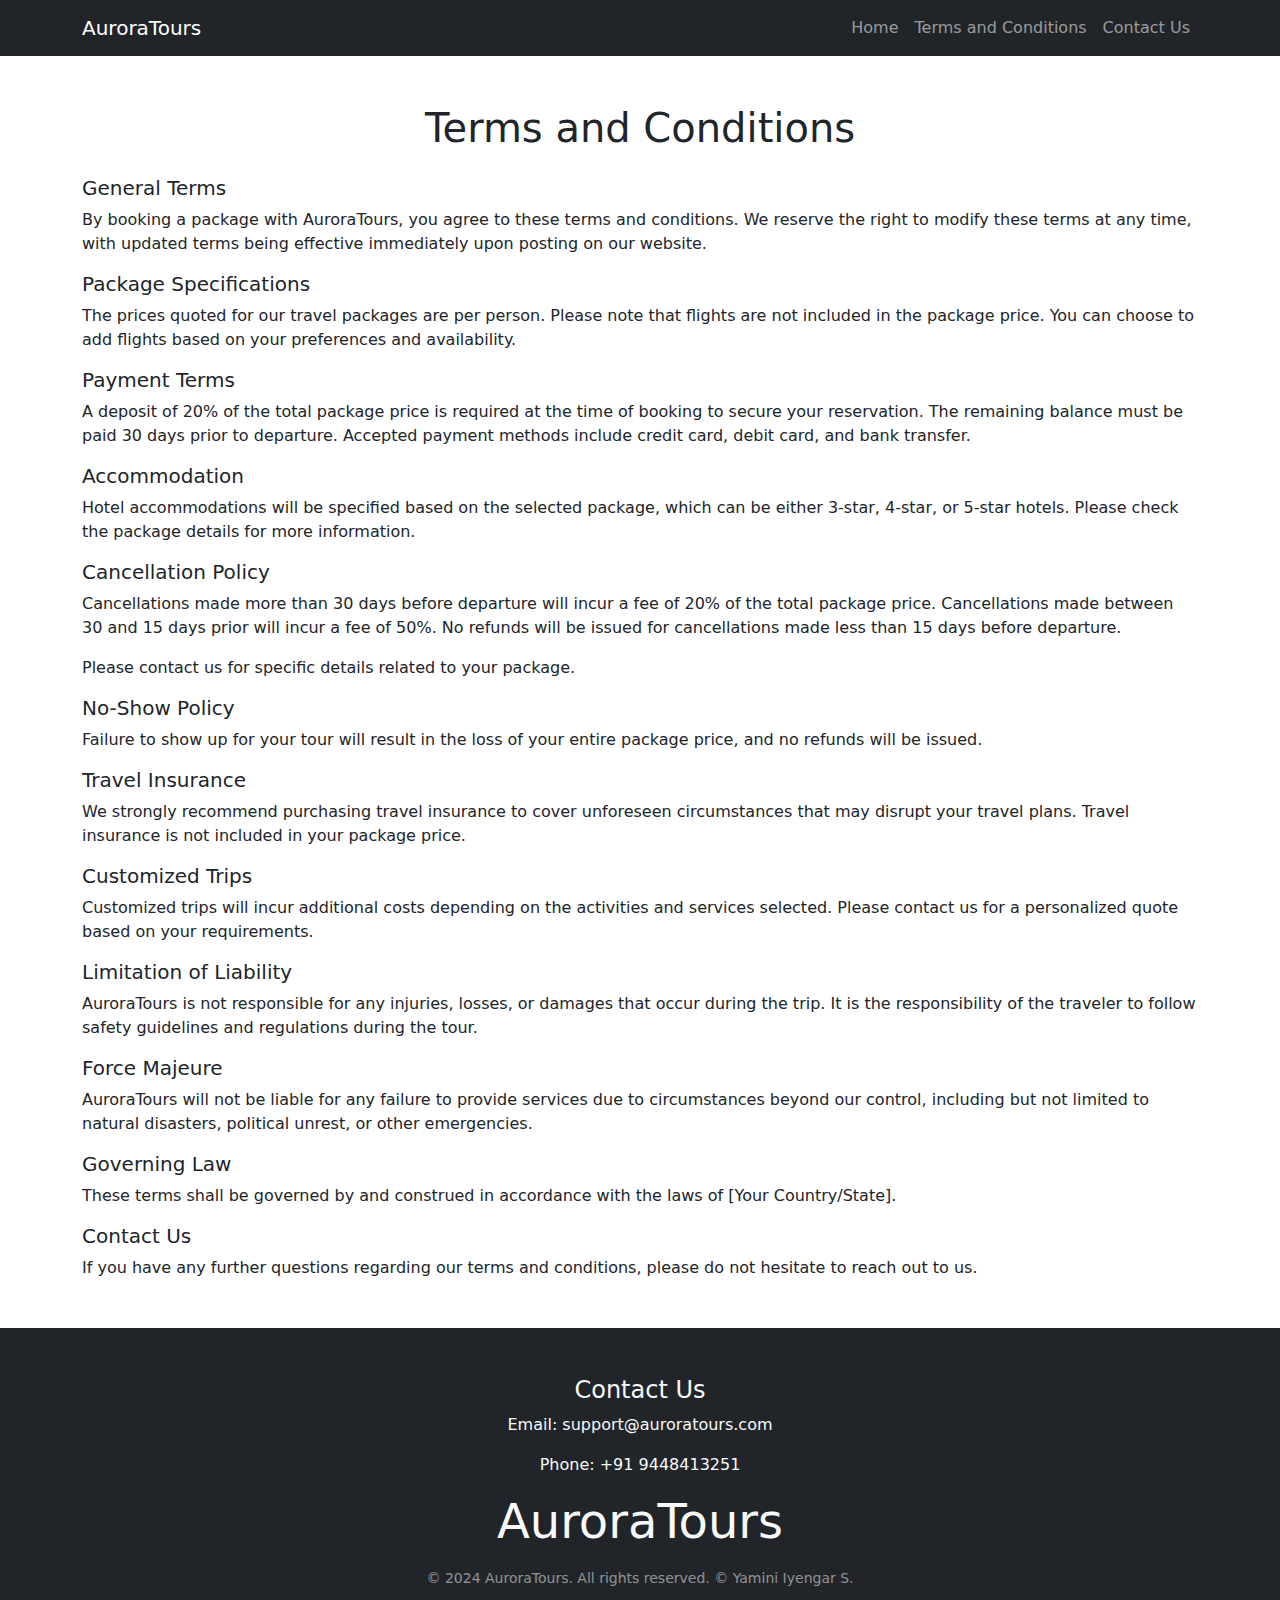
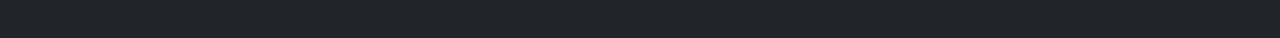
<file: terms.html>
<!DOCTYPE html>
<html lang="en">
<head>
    <meta charset="UTF-8">
    <meta name="viewport" content="width=device-width, initial-scale=1.0">
    <title>Terms and Conditions - AuroraTours</title>
    <link href="https://cdn.jsdelivr.net/npm/bootstrap@5.3.3/dist/css/bootstrap.min.css" rel="stylesheet">
    <link rel="stylesheet" href="styles.css">
</head>
<body>

    <!-- Navigation Bar -->
    <nav class="navbar navbar-expand-lg navbar-dark bg-dark sticky-top">
        <div class="container">
            <a class="navbar-brand" href="index.html">AuroraTours</a>
            <button class="navbar-toggler" type="button" data-bs-toggle="collapse" data-bs-target="#navbarNav" aria-controls="navbarNav" aria-expanded="false" aria-label="Toggle navigation">
                <span class="navbar-toggler-icon"></span>
            </button>
            <div class="collapse navbar-collapse" id="navbarNav">
                <ul class="navbar-nav ms-auto">
                    <li class="nav-item">
                        <a class="nav-link" href="index.html">Home</a>
                    </li>
                    <li class="nav-item">
                        <a class="nav-link" href="terms.html">Terms and Conditions</a>
                    </li>
                    <li class="nav-item">
                        <a class="nav-link" href="#contact">Contact Us</a>
                    </li>
                </ul>
            </div>
        </div>
    </nav>

    <!-- Terms and Conditions Section -->
    <div class="container my-5">
        <h1 class="text-center mb-4">Terms and Conditions</h1>
        
        <h5>General Terms</h5>
        <p>By booking a package with AuroraTours, you agree to these terms and conditions. We reserve the right to modify these terms at any time, with updated terms being effective immediately upon posting on our website.</p>

        <h5>Package Specifications</h5>
        <p>The prices quoted for our travel packages are per person. Please note that flights are not included in the package price. You can choose to add flights based on your preferences and availability.</p>
        
        <h5>Payment Terms</h5>
        <p>A deposit of 20% of the total package price is required at the time of booking to secure your reservation. The remaining balance must be paid 30 days prior to departure. Accepted payment methods include credit card, debit card, and bank transfer.</p>

        <h5>Accommodation</h5>
        <p>Hotel accommodations will be specified based on the selected package, which can be either 3-star, 4-star, or 5-star hotels. Please check the package details for more information.</p>

        <h5>Cancellation Policy</h5>
        <p>Cancellations made more than 30 days before departure will incur a fee of 20% of the total package price. Cancellations made between 30 and 15 days prior will incur a fee of 50%. No refunds will be issued for cancellations made less than 15 days before departure.</p>
        <p>Please contact us for specific details related to your package.</p>

        <h5>No-Show Policy</h5>
        <p>Failure to show up for your tour will result in the loss of your entire package price, and no refunds will be issued.</p>

        <h5>Travel Insurance</h5>
        <p>We strongly recommend purchasing travel insurance to cover unforeseen circumstances that may disrupt your travel plans. Travel insurance is not included in your package price.</p>

        <h5>Customized Trips</h5>
        <p>Customized trips will incur additional costs depending on the activities and services selected. Please contact us for a personalized quote based on your requirements.</p>

        <h5>Limitation of Liability</h5>
        <p>AuroraTours is not responsible for any injuries, losses, or damages that occur during the trip. It is the responsibility of the traveler to follow safety guidelines and regulations during the tour.</p>

        <h5>Force Majeure</h5>
        <p>AuroraTours will not be liable for any failure to provide services due to circumstances beyond our control, including but not limited to natural disasters, political unrest, or other emergencies.</p>

        <h5>Governing Law</h5>
        <p>These terms shall be governed by and construed in accordance with the laws of [Your Country/State].</p>

        <h5>Contact Us</h5>
        <p>If you have any further questions regarding our terms and conditions, please do not hesitate to reach out to us.</p>
    </div>

    <!-- Footer -->
    <footer class="bg-dark py-5 mt-5">
        <div id="contact" class="container text-light text-center">
            <h4>Contact Us</h4>
            <p>Email: support@auroratours.com</p>
            <p>Phone: +91 9448413251</p>
        </div>
        <div class="container text-light text-center">
            <p class="display-5 mb-3">AuroraTours</p>
            <small class="text-white-50">&copy; 2024 AuroraTours. All rights reserved. © Yamini Iyengar S.</small>
        </div>
    </footer>

    <script src="https://cdn.jsdelivr.net/npm/bootstrap@5.3.3/dist/js/bootstrap.bundle.min.js"></script>
</body>
</html>
</file>
<file: styles.css>
.hero-image {
	width: 100%;
	height: 50vh;
	object-fit: cover;
	position: relative;
}

.hero-text {
	position: absolute;
	top: 50%;
	left: 50%;
	transform: translate(-50%, -50%);
	text-align: center;
	color: white; /* You can also try a different color if needed */
	z-index: 1;
	text-shadow: 2px 2px 4px rgba(0, 0, 0, 0.7);
	/* Add shadow for better visibility */
}
.hero-text::before {
    content: "";
    position: absolute;
    top: 0;
    left: 0;
    right: 0;
    bottom: 0;
    background: rgba(0, 0, 0, 0.5); /* Semi-transparent black */
    z-index: -1; /* Place it behind the text */
}

.itinerary-section {
	padding: 40px;
	background-color: #f8f9fa;
	border-radius: 10px;
}

footer {
	background-color: #343a40;
	color: white;
	padding: 20px 0;
}

li {
	cursor: pointer;
}

.day-card {
	transition: transform 0.2s ease, box-shadow 0.2s ease;
}

.day-card:hover {
	transform: scale(1.05);
	box-shadow: 0 8px 15px rgba(0, 0, 0, 0.3);
}
</file>
